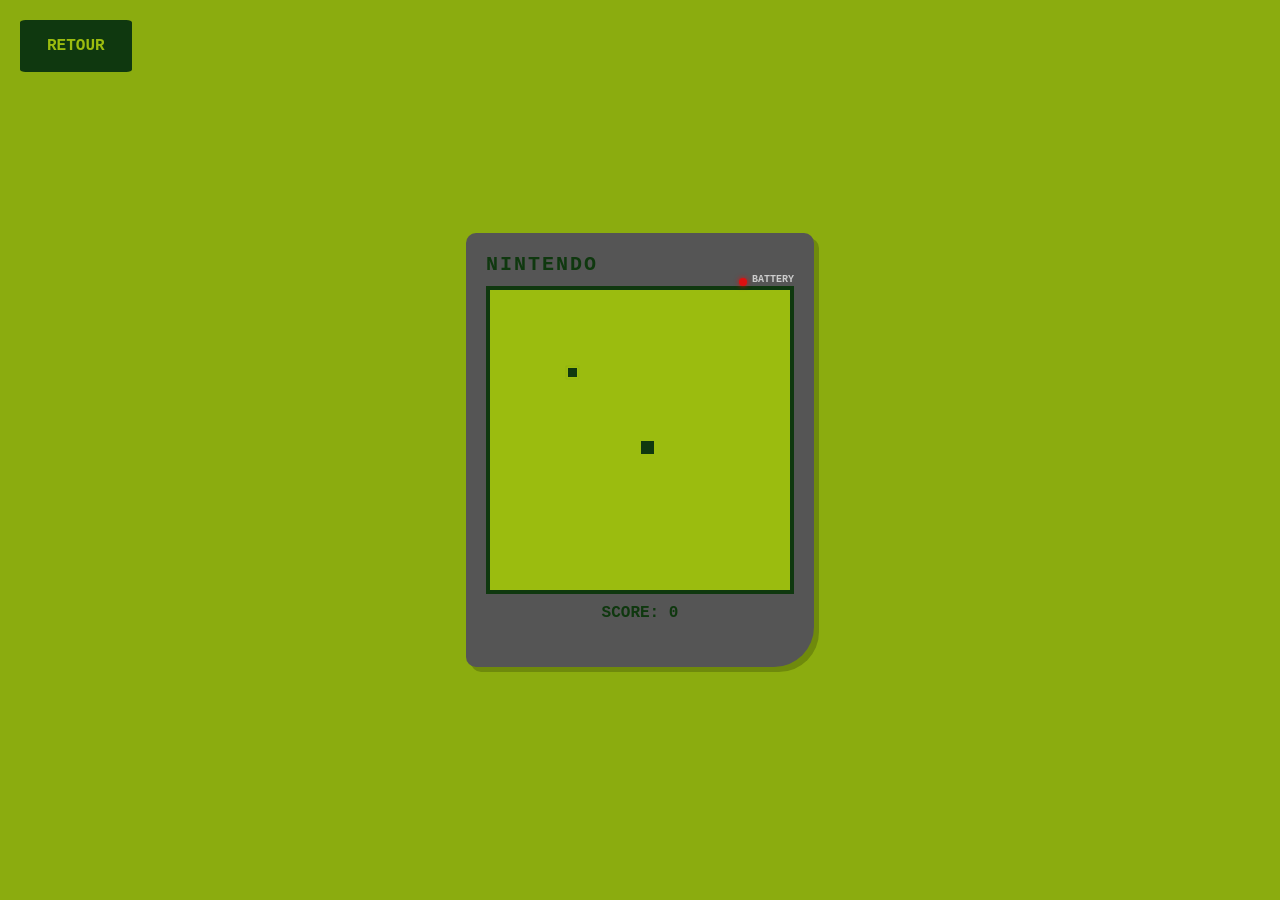
<file: Snake/snake.html>
<!DOCTYPE html>
<html lang="fr">
<head>
    <meta charset="UTF-8">
    <title>Snake GameBoy Edition</title>
    <link rel="stylesheet" href="snake.css">
</head>
<body>

    <button id="btnRetour" onclick="window.location.href='../index.html'">Retour</button>

    <div id="screen-border">
        <div style="display: flex; justify-content: space-between; align-items: flex-end;">
            <h1>NINTENDO</h1>
            <div class="power-container"><div class="led"></div><span class="power-text">BATTERY</span></div>
        </div>
        
        <canvas id="game" width="300" height="300"></canvas>
        
        <div style="text-align: center; margin-top: 10px;">
            <p>SCORE: <span id="score">0</span></p>
            <button id="btnRejouer" onclick="rejouer()">PRESS START</button>
        </div>
    </div>

    <script src="snake.js"></script>
</body>
</html>
</file>
<file: Snake/snake.css>
/* --- PALETTE GAME BOY --- */
:root {
    --gb-white:  #9bbc0f; /* Fond d'écran */
    --gb-light:  #8bac0f; /* Fond de page */
    --gb-dark:   #306230; /* Ombres */
    --gb-black:  #0f380f; /* Serpent/Texte */
}

body {
    background-color: var(--gb-light);
    color: var(--gb-black);
    font-family: 'Courier New', monospace;
    font-weight: bold;
    display: flex;
    flex-direction: column;
    align-items: center;
    justify-content: center;
    height: 100vh;
    margin: 0;
    text-transform: uppercase; 
}

/* Cadre de l'écran */
#screen-border {
    background-color: #555; /* Gris plastique console */
    padding: 20px 20px 40px 20px;
    border-radius: 10px 10px 40px 10px;
    box-shadow: 5px 5px 0px rgba(0,0,0,0.2);
}

/* L'écran lui-même */
canvas {
    background-color: var(--gb-white);
    border: 4px solid var(--gb-black);
    box-shadow: inset 2px 2px 5px rgba(0,0,0,0.1);
    image-rendering: pixelated; /* Rendu net des pixels */
    display: block;
}

h1 {
    font-size: 20px;
    margin: 0 0 10px 0;
    letter-spacing: 2px;
}

p { margin: 5px 0; }

/* Le bouton Rejouer */
#btnRejouer {
    display: none;
    margin-top: 15px;
    padding: 10px 20px;
    background-color: var(--gb-black);
    color: var(--gb-white);
    border: 2px solid var(--gb-black);
    font-family: 'Courier New', monospace;
    font-weight: bold;
    font-size: 16px;
    cursor: pointer;
    text-transform: uppercase;
}
#btnRejouer:hover {
    background-color: var(--gb-white);
    color: var(--gb-black);
}

#btnRetour {
    position: absolute;
    top: 20px;
    left:20px;
    padding: 15px 25px;
    background-color: var(--gb-black);
    color: var(--gb-white);
    border: 2px solid var(--gb-black);
    font-family: 'Courier New', monospace;
    font-weight: bold;
    font-size: 16px;
    cursor: pointer;
    text-transform: uppercase;
    border-radius: 5%;

}

#btnRetour:hover {
    background-color: var(--gb-white);
    color: var(--gb-black);
}

/* Petite diode rouge pour le style */
.led {
    width: 8px; height: 8px;
    background-color: #f00;
    border-radius: 50%;
    margin-top: 5px;
    opacity: 0.8;
    box-shadow: 0 0 5px red;
}
.power-text { font-size: 10px; color: #ccc; margin-left: 5px; }
.power-container { display: flex; align-items: center; margin-top: 5px;}
</file>
